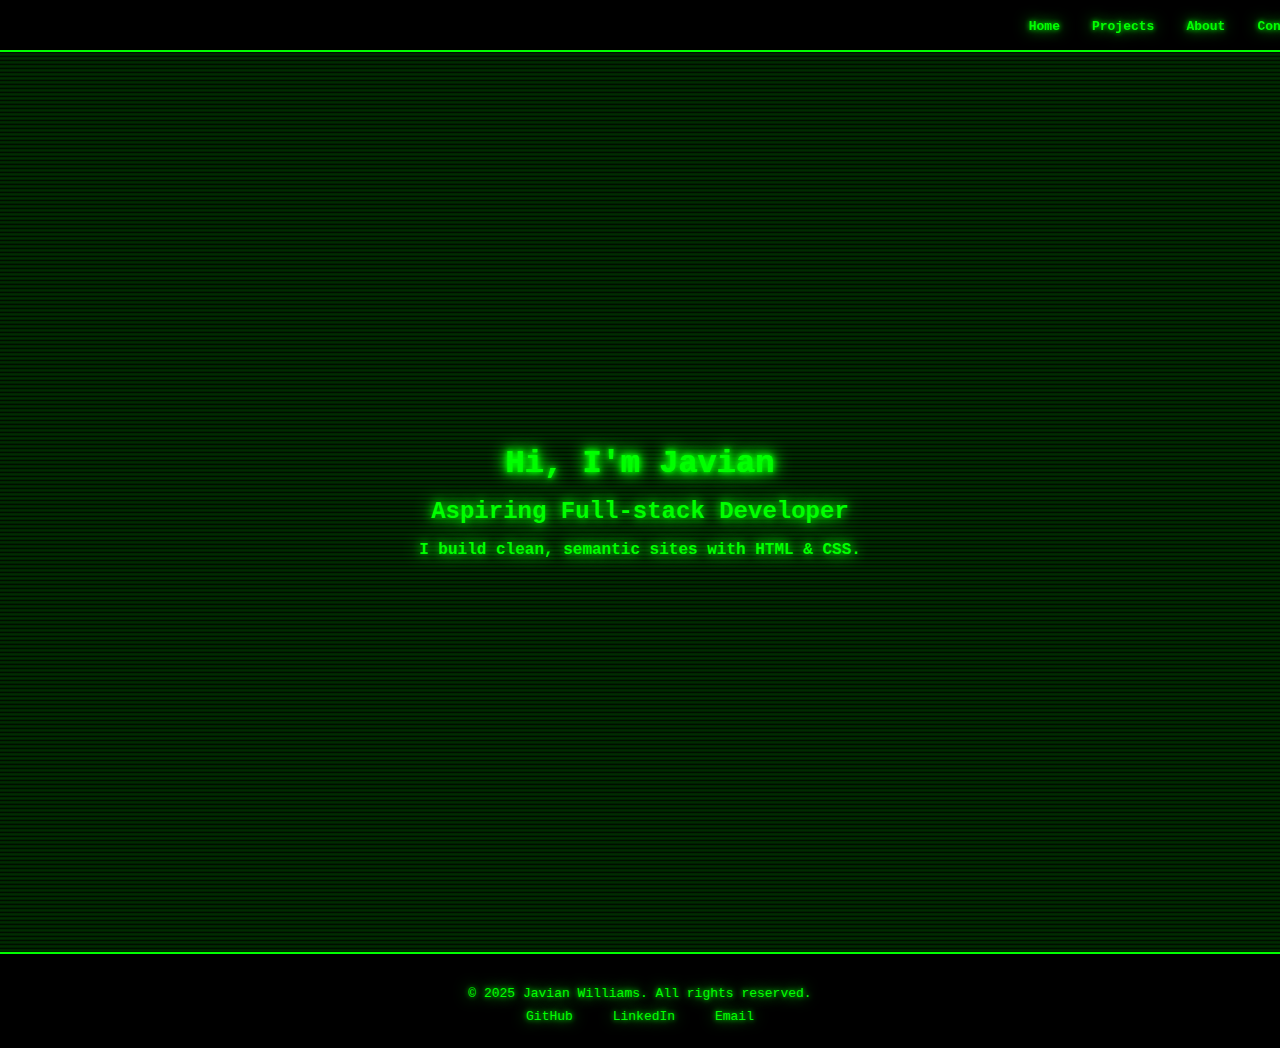
<file: Index.html>
<!DOCTYPE html>
<html lang="en">
<head>
  <meta charset="UTF-8">
  <meta name="viewport" content="width=device-width, initial-scale=1.0">
  <title>Javian Williams | Developer Portfolio</title>
  <link rel="stylesheet" href="./styles/home.css">
</head>
<body>

<header>
  <nav class="nav">
    <ul class="nav_list">
      <li><a href="index.html" class="nav_link">Home</a></li>
      <li><a href="projects.html" class="nav_link">Projects</a></li>
      <li><a href="about.html" class="nav_link">About</a></li>
      <li><a href="contact.html" class="nav_link">Contact</a></li>
    </ul>
  </nav>
</header>

<main>
  <section class="hero">
    <!-- Hero text -->
    <h1 data-text="Hi, I'm Javian">Hi, I'm Javian</h1>
    <h2>Aspiring Full-stack Developer</h2>
    <p><strong>I build clean, semantic sites with HTML & CSS.</strong></p>
 
    <!-- Image container -->
    <div class="hero-images">
      <img src="./Assets/Normal Javian.jpg" alt="Normal Javian" class="hero-img base-img">
      <img src="./Assets/Sith Javian.jpg" alt="Star Wars Javian" class="hero-img overlay-img">
    </div>
  </section>
</main>

<footer class="footer">
  <p>&copy; 2025 Javian Williams. All rights reserved.</p>
  <div class="footer-links">
    <a href="https://github.com/Javo2013" target="_blank">GitHub</a>
    <a href="https://www.linkedin.com/in/jwilliams-tech/" target="_blank">LinkedIn</a>
    <a href="javian.williams29@gmail.com" target="_blank"> Email</a>
  </div>
</footer>

</body>
</html>
</file>
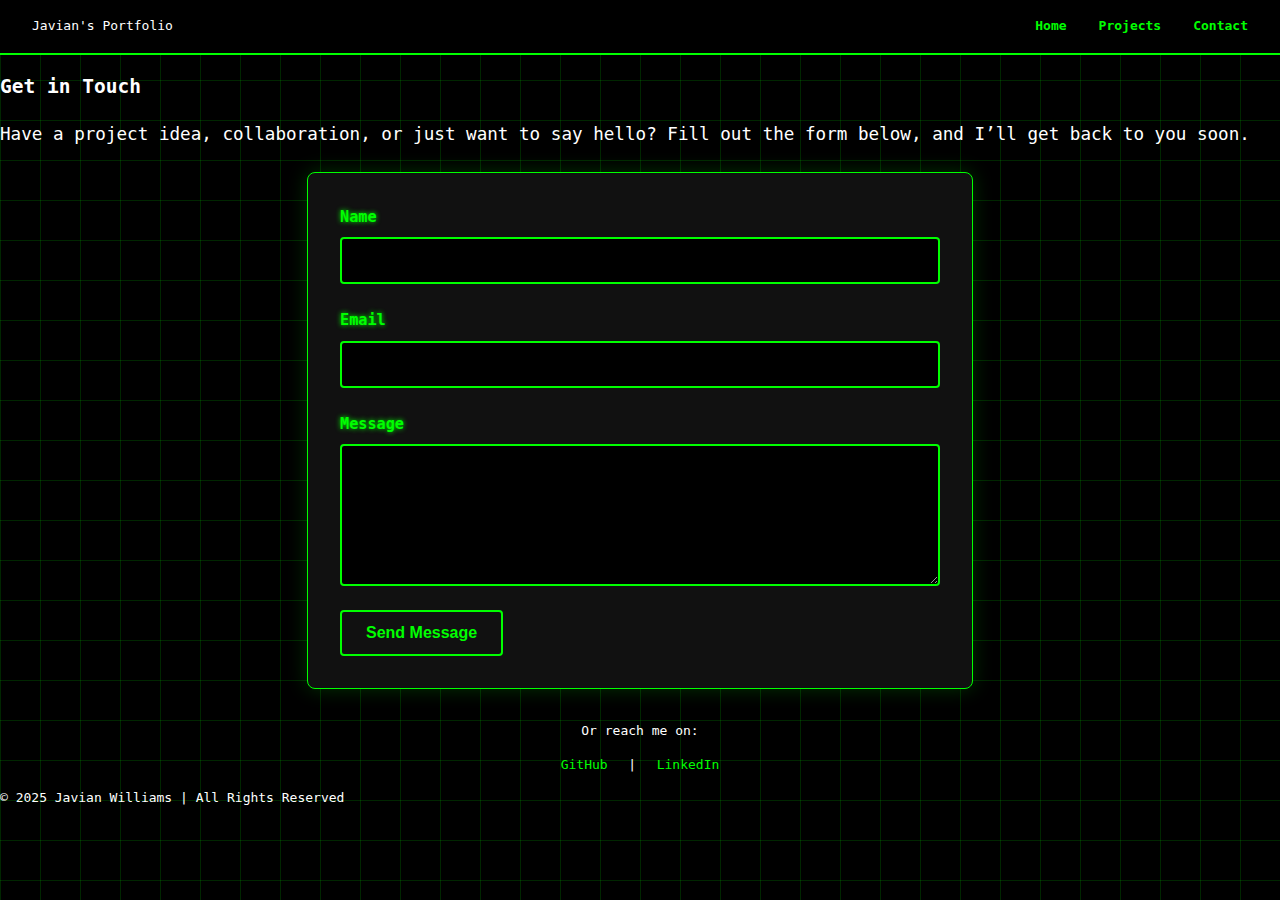
<file: contact.html>
<!DOCTYPE html>
<html lang="en">
<head>
  <meta charset="UTF-8">
  <meta name="viewport" content="width=device-width, initial-scale=1.0">
  <title>Contact Me</title>
  <link rel="stylesheet" href="./styles/contact.css">
  <link rel="stylesheet" href="./styles/styles.css"
</head>
<body>
    
  <header>
    <nav class="navbar">
      <div class="logo">Javian's Portfolio</div>
      <ul class="nav-links">
        <li><a href="index.html">Home</a></li>
        <li><a href="projects.html">Projects</a></li>
        <li><a href="contact.html" class="active">Contact</a></li>
      </ul>
    </nav>
  </header>

  <main class="content-container">
    <section class="latest-news">
      <h2>Get in Touch</h2>
      <p style="margin-bottom: 1.5rem; font-size: 1.1rem;">
        Have a project idea, collaboration, or just want to say hello? Fill out the form below, and I’ll get back to you soon.
      </p>

      <form class="contact-form" action="https://formspree.io/f/yourFormID" method="POST">
        <div class="form-group">
          <label for="name">Name</label>
          <input type="text" id="name" name="name" required>
        </div>

        <div class="form-group">
          <label for="email">Email</label>
          <input type="email" id="email" name="_replyto" required>
        </div>

        <div class="form-group">
          <label for="message">Message</label>
          <textarea id="message" name="message" rows="6" required></textarea>
        </div>

        <button type="submit" class="btn btn-primary">Send Message</button>
      </form>

      <div class="social-links" style="margin-top: 2rem; text-align:center;">
        <p>Or reach me on:</p>
        <a href="https://github.com/Javo2013" target="_blank">GitHub</a> |
        <a href="https://www.linkedin.com/in/javian-williams-83347127b" target="_blank">LinkedIn</a>
      </div>
    </section>
  </main>

  <footer>
    <p>&copy; 2025 Javian Williams | All Rights Reserved</p>
  </footer>
</body>
</html>
</file>
<file: styles/home.css>
body {
    margin: 0;
    padding: 0;
    font-family: Arial, sans-serif;
    background-color: rgba(14, 13, 13, 0.151);
}

/* Header */
header {
  background-color: #000;
  border-bottom: 2px solid #0f0;
  padding: 1rem 2rem;
  position: sticky;   /* stays visible on scroll */
  top: 0;
  width: 100%;
  z-index: 1000;
  text-shadow: 0 0 5px #0f0, 0 0 15px #0f0;
}

/* Nav */
.nav_list {
    display: flex;
    justify-content: flex-end;
    gap: 2rem;
    list-style: none;
    margin: 0;
    padding: 0;
}

.nav_link {
    color: #0f0;
    font-family: monospace;
    font-weight: bold;
    text-decoration: none;
    transition: color 0.3s ease, text-shadow 0.3s ease;
}

.nav_link:hover {
    color: #fff;
    text-shadow: 0 0 10px #0f0, 0 0 20px #0f0;
}

/* Hero Section */
.hero {
  position: relative;
  min-height: 100vh; /* full viewport height */
  display: flex;
  flex-direction: column;
  justify-content: center;
  align-items: center;
  text-align: center;
  overflow: hidden;
  background: #000;
}

.hero h1 {
    font-size: 2rem;
    margin-bottom: 1rem;
}

.hero h2 {
    font-size: 1.5rem;
    margin-bottom: 0.5rem;
}

.hero p {
    font-size: 1rem;
    margin-bottom: 2rem;
}

/* Image layering */
.hero-images {
  position: absolute;
  top: 0;
  left: 0;
  width: 100%;
  height: 100%;
  overflow: hidden;
  z-index: 0; /* behind text */
}

.hero-img {
  position: absolute;
  top: 0;
  left: 0;
  width: 100%;
  height: 100%;
  object-fit: contain; 
  background-color: #000;
  opacity: 0;
  animation: fade 12s infinite; /* loop through images */
}

/* Multiple images timing */
.hero-img:nth-child(1) { animation-delay: 0s; }
.hero-img:nth-child(2) { animation-delay: 4s; }
.hero-img:nth-child(3) { animation-delay: 8s; }

/* Fade effect for loop */
@keyframes fade {
  0%, 25% { opacity: 1; }
  33%, 100% { opacity: 0; }
}

/* Rain overlay */
.hero::before {
  content: "";
  position: absolute;
  top: 0;
  left: 0;
  width: 100%;
  height: 100%;
  background: repeating-linear-gradient(
    0deg,
    rgba(0, 255, 0, 0.1) 0,
    rgba(0, 255, 0, 0.2) 2px,
    transparent 4px
  );
  animation: rain 10s linear infinite;
  z-index: 1;
}

/* Hero text styles */
.hero h1,
.hero h2,
.hero p {
  color: #0f0;
  font-family: monospace;
  text-shadow: 0 0 10px #0f0, 0 0 20px #0f0;
  position: relative;
  z-index: 2; /* above rain and images */
  margin: 0.5rem 0;
}

/* Glitch effect for h1 */
.hero h1::before {
  content: attr(data-text);
  position: absolute;
  top: 0;
  left: 0;
  width: 100%;
  height: 100%;
  animation: glitch 2s infinite;
  color: #0f0;
  text-shadow: 0 0 5px #0f0, 0 0 15px #0f0;
  z-index: -1;
}

/* Rain animation */
@keyframes rain {
  0% { transform: translateY(-100%); }
  100% { transform: translateY(100%); }
}

/* Glitch animation */
@keyframes glitch {
  0%, 100% {
    clip-path: polygon(0 0, 100% 0, 100% 45%, 0 45%);
    transform: translate(0);
  }
  33% {
    clip-path: polygon(0 0, 100% 0, 100% 15%, 0 15%);
    transform: translate(-5px, -5px);
  }
  66% {
    clip-path: polygon(0 85%, 100% 85%, 100% 100%, 0 100%);
    transform: translate(5px, 5px);
  }
}

/* Footer */
.footer {
  background-color: #000;
  color: #0f0;
  text-align: center;
  padding: 1.5rem 0;
  font-family: monospace;
  border-top: 2px solid #0f0;
  position: relative;
  bottom: 0;
  width: 100%;
  text-shadow: 0 0 5px #0f0, 0 0 15px #0f0;
}

.footer p {
  margin: 0.5rem 0;
}

.footer-links {
  margin-top: 0.5rem;
}

.footer-links a {
  color: #0f0;
  text-decoration: none;
  margin: 0 1rem;
  transition: color 0.3s ease, text-shadow 0.3s ease;
}

.footer-links a:hover {
  color: #fff;
  text-shadow: 0 0 10px #0f0, 0 0 20px #0f0;
}
</file>
<file: styles/contact.css>
/* Header */
.header {
  background: #000;
  border-bottom: 2px solid #0f0;
  padding: 1rem 2rem;
  position: sticky;
  top: 0;
  z-index: 1000;
}

/* Navbar container */
.navbar {
  display: flex;
  justify-content: space-between; /* logo left, links right */
  align-items: center;
  padding: 1rem 2rem;
  background: #000; /* matches your theme */
  border-bottom: 2px solid #0f0;
}

/* Nav links row */
.nav-links {
  display: flex;
  gap: 2rem; /* space between links */
  list-style: none; /* removes bullets */
  margin: 0;
  padding: 0;
}

/* Nav link styling */
.nav-links a {
  text-decoration: none;
  color: #0f0;
  font-weight: bold;
  transition: color 0.3s ease, text-shadow 0.3s ease;
}

.nav-links a:hover {
  color: #fff;
  text-shadow: 0 0 8px #0f0, 0 0 15px #0f0;
} /* ✅ closing brace was missing */

/* Hero Section */
.hero {
  position: relative;
  min-height: 100vh; /* full viewport height */
  display: flex;
  flex-direction: column;
  justify-content: center;
  align-items: center;
  text-align: center;
  overflow: hidden;
  background: #000;
}

/* Contact Form */
.contact-form {
  max-width: 600px;
  margin: 0 auto;
  background: #111;
  padding: 2rem;
  border-radius: 8px;
  border: 1px solid #0f0;
  box-shadow: 0 0 20px rgba(0, 255, 0, 0.2);
}

.contact-form .form-group {
  margin-bottom: 1.5rem;
  display: flex;
  flex-direction: column;
}

.contact-form label {
  font-size: 0.95rem;
  font-weight: bold;
  color: #0f0;
  margin-bottom: 0.5rem;
  text-shadow: 0 0 5px #0f0;
}

.contact-form input,
.contact-form textarea {
  padding: 0.75rem 1rem;
  border: 2px solid #0f0;
  border-radius: 4px;
  background: #000;
  color: #fff;
  font-family: monospace;
  font-size: 1rem;
  outline: none;
  transition: all 0.3s ease;
}

.contact-form input:focus,
.contact-form textarea:focus {
  border-color: #fff;
  box-shadow: 0 0 15px #0f0;
}

.contact-form textarea {
  resize: vertical;
}

/* Submit Button */
.contact-form button {
  display: inline-block;
  padding: 0.75rem 1.5rem;
  font-size: 1rem;
  font-weight: bold;
  background: transparent;
  color: #0f0;
  border: 2px solid #0f0;
  border-radius: 4px;
  cursor: pointer;
  transition: all 0.3s ease;
}

.contact-form button:hover {
  background: #0f0;
  color: #000;
  box-shadow: 0 0 20px #0f0, 0 0 40px #0f0;
}

/* Social Links */
.social-links a {
  color: #0f0;
  text-decoration: none;
  margin: 0 0.8rem;
  transition: all 0.3s ease;
}

.social-links a:hover {
  color: #fff;
  text-shadow: 0 0 10px #0f0, 0 0 20px #0f0;
}
</file>
<file: styles/styles.css>
body {
  margin: 0;
  padding: 0;
  background-color: #000; /* base dark */
  color: #fff;
  font-family: monospace;
  line-height: 1.6;
  min-height: 100vh;
  display: flex;
  flex-direction: column;

  /* Neon grid effect */
  background-image: 
    linear-gradient(rgba(0, 255, 0, 0.15) 1px, transparent 1px),
    linear-gradient(90deg, rgba(0, 255, 0, 0.15) 1px, transparent 1px);
  background-size: 40px 40px;
}
</file>
